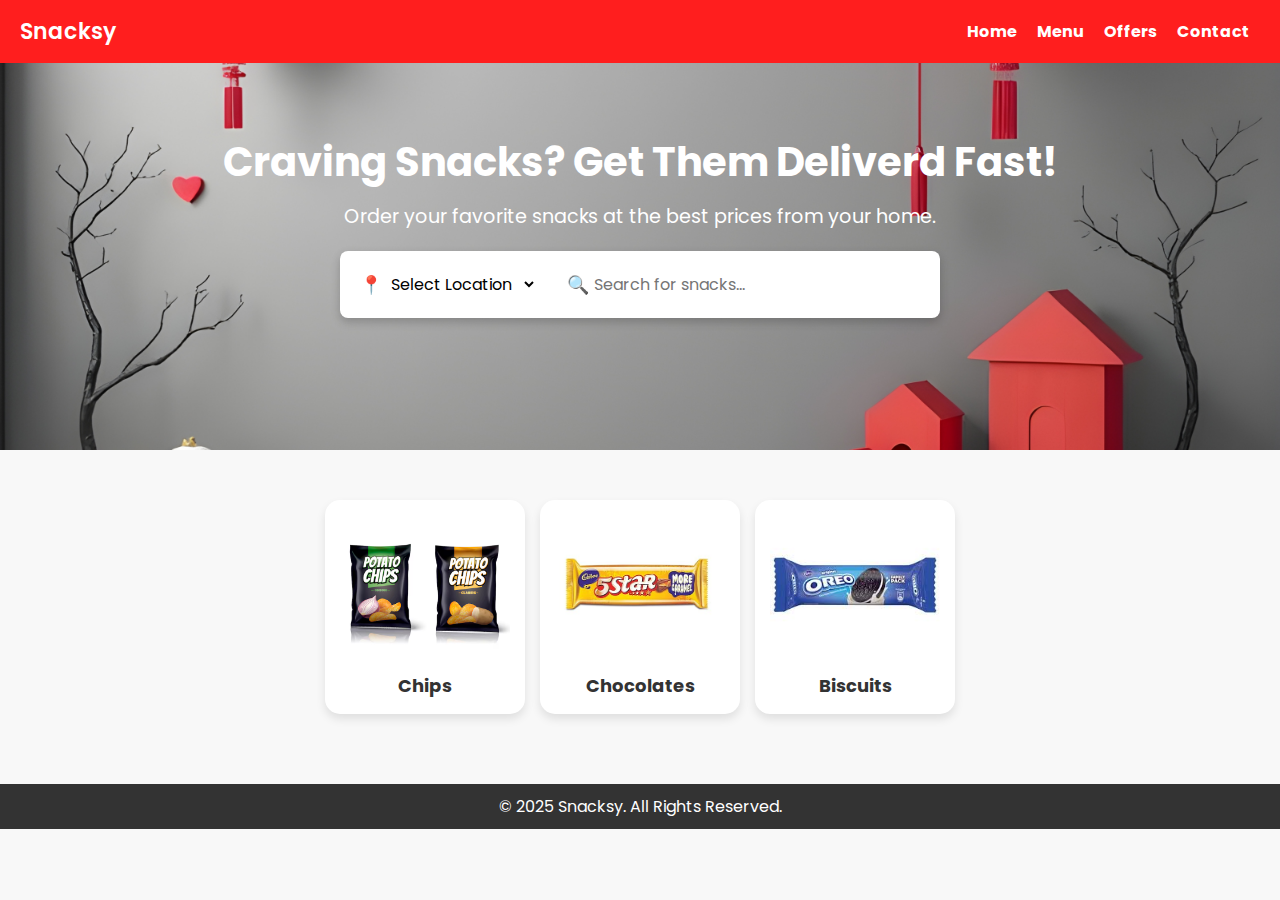
<file: index.html>
<!DOCTYPE html>
<html lang="en">
<head>
    <meta charset="UTF-8">
    <meta name="viewport" content="width=device-width, initial-scale=1.0">
    <title>Snacksy - Order Snacks Online</title>
    <link rel="stylesheet" href="styles.css">
</head>
<body>

    <!-- Header -->
    <header>
        <div class="logo">
            <h1>Snacksy</h1>
        </div>
        <nav>
            <ul class="nav-links">
                <li><a href="#">Home</a></li>
                <li><a href="#">Menu</a></li>
                <li><a href="#">Offers</a></li>
                <li><a href="#">Contact</a></li>
            </ul>
            <!-- Mobile Menu Button -->
            <div class="menu-toggle">&#9776;</div>
        </nav>
    </header>

    <!-- Hero Section -->
    <section class="hero">
        <div class="hero-content">
            <h1>Craving Snacks? Get Them Deliverd Fast!</h1>
            <p>Order your favorite snacks at the best prices from your home.</p>
        </div>

        <!-- Location Search Box -->
        <div class="location-search">
            <!-- Location Dropdown -->
            <div class="location-input">
                <span class="location-icon">📍</span>
                <select id="location-select">
                    <option value="">Select Location</option>
                    <option value="Bhubaneswar">Bhubaneswar</option>
                    <option value="Cuttack">Cuttack</option>
                    <option value="Puri">Puri</option>
                    <option value="Rourkela">Rourkela</option>
                </select>
            </div>
            
            <!-- Search Bar with Search Icon -->
            <div class="search-container">
                <span class="search-icon">🔍</span>
                <input class="search-bar" type="text" placeholder="Search for snacks...">
            </div>
        </div>
        
    </section>

    <!-- Categories Section -->
    <section class="categories">
        <div class="category">
            <img src="assets/chips.png" alt="Chips">
            <h2>Chips</h2>
        </div>
        <div class="category">
            <img src="assets/chocolates.jpg" alt="Chocolates">
            <h2>Chocolates</h2>
        </div>
        <div class="category">
            <img src="assets/biscuits.jpg" alt="Biscuits">
            <h2>Biscuits</h2>
        </div>
    </section>

    <!-- Footer -->
    <footer>
        <p>&copy; 2025 Snacksy. All Rights Reserved.</p>
    </footer>

    <script src="script.js"></script>
</body>
</html>
</file>
<file: styles.css>
/* Google Font */
@import url('https://fonts.googleapis.com/css2?family=Poppins:wght@300;400;600&display=swap');

/* Reset & Global Styles */
* {
    margin: 0;
    padding: 0;
    box-sizing: border-box;
    font-family: 'Poppins', sans-serif;
}

body {
    background-color: #f8f8f8;
    color: #333;
    width: 100%;
    overflow-x: hidden; /* Prevents horizontal scrolling */
}

/* Header */
header {
    display: flex;
    justify-content: space-between;
    align-items: center;
    background-color: #ff1e1e;
    color: white;
    padding: 15px 20px;
    position: fixed;
    width: 100%;
    top: 0;
    z-index: 1000;
}

.logo h1 {
    font-size: 22px;
    font-weight: 600;
}

nav {
    display: flex;
    align-items: center;
}

.nav-links {
    list-style: none;
    display: flex;
}

.nav-links li {
    margin: 0 10px;
}

.nav-links li a {
    color: white;
    text-decoration: none;
    font-weight: bold;
    transition: 0.3s;
}

.nav-links li a:hover {
    color: #ffcccb;
}

/* Mobile Menu Button */
.menu-toggle {
    display: none;
    font-size: 24px;
    cursor: pointer;
}

/* Hero Section */
.hero {
    position: relative;
    width: 100%;
    height: 50vh;
    background: url('assets/bg.jpg') no-repeat center center/cover;
    display: flex;
    flex-direction: column;
    align-items: center;
    justify-content: center;
    text-align: center;
    color: white;
    padding: 20px;
}

.hero h1 {
    font-size: 2.5rem;
    font-weight: bold;
}

.hero p {
    font-size: 1.2rem;
    margin: 10px 0 20px;
}
/* Location Search Box */
/* Location Search Container */
.location-search {
    display: flex;
    align-items: center;
    background: white;
    border-radius: 8px; 
    box-shadow: 0px 4px 10px rgba(0, 0, 0, 0.2);
    max-width: 600px;
    width: 100%;
    padding: 10px;
    gap: 10px;
}

/* Location Input */
.location-input {
    display: flex;
    align-items: center;
    gap: 5px;
    background: #fff;
    padding: 10px;
    border-radius: 8px;
    flex: 1;
    /* border: 1px solid #ccc;  */
}

.location-icon {
    font-size: 18px;
}

#location-select {
    border: none;
    outline: none;
    font-size: 1rem;
    width: 100%;
    background: transparent;
}

/* Search Bar */
.search-container {
    display: flex;
    align-items: center;
    gap: 5px;
    background: #fff;
    padding: 10px;
    border-radius: 8px;
    flex: 2;
    /* border: 1px solid #ccc;  */
}

.search-icon {
    font-size: 18px;
    color: gray;
}

.search-bar {
    border: none;
    outline: none;
    font-size: 1rem;
    width: 100%;
}
.search-bar input {
    flex: 1;
    padding: 10px;
    border: none;
    border-radius: 8px 0 0 8px;
    font-size: 1rem;
    outline: none;
}

.search-bar button {
    background: #ff1e1e;
    color: white;
    border: none;
    padding: 10px 15px;
    cursor: pointer;
    border-radius: 0 8px 8px 0;
}

.search-bar button:hover {
    background: #cc1818;
}

/* Categories Section */
.categories {
    display: flex;
    flex-wrap: wrap;
    justify-content: center;
    gap: 15px;
    padding: 50px 10px;
    width: 100%;
}

/* Category Box */
.category {
    text-align: center;
    background: white;
    border-radius: 15px;
    padding: 15px;
    transition: 0.3s;
    box-shadow: 0px 5px 10px rgba(0, 0, 0, 0.1);
    width: calc(50% - 10px);
    max-width: 200px;
    cursor: pointer;
}

.category img {
    width: 100%;
    height: 140px;
    border-radius: 10px;
    object-fit: cover;
}

.category h2 {
    margin-top: 10px;
    font-size: 18px;
    font-weight: bold;
    color: #333;
}

/* Hover Effect */
.category:hover {
    transform: translateY(-5px);
    box-shadow: 0px 8px 15px rgba(0, 0, 0, 0.2);
}

/* Footer */
footer {
    background: #333;
    color: white;
    text-align: center;
    padding: 10px 0;
    margin-top: 20px;
}

/* Responsive Design */
@media (max-width: 768px) {
    .nav-links {
        display: none;
        flex-direction: column;
        position: absolute;
        top: 60px;
        right: 0;
        background: #ff1e1e;
        width: 100%;
        text-align: center;
    }

    .nav-links li {
        margin: 10px 0;
    }

    .menu-toggle {
        display: block;
    }

    .categories {
        flex-direction: row;
    }

    .category {
        width: 100%; /* One item per row on small screens */
        max-width: none;
    }

    .hero {
        padding: 80px 10px;
    }

    .hero h1 {
        font-size: 2rem;
    }

    .hero p {
        font-size: 1rem;
    }

    .search-bar {
        width: 90%;
    }
}

@media (max-width: 480px) {
    .category {
        width: 100%;
    }
}
</file>
